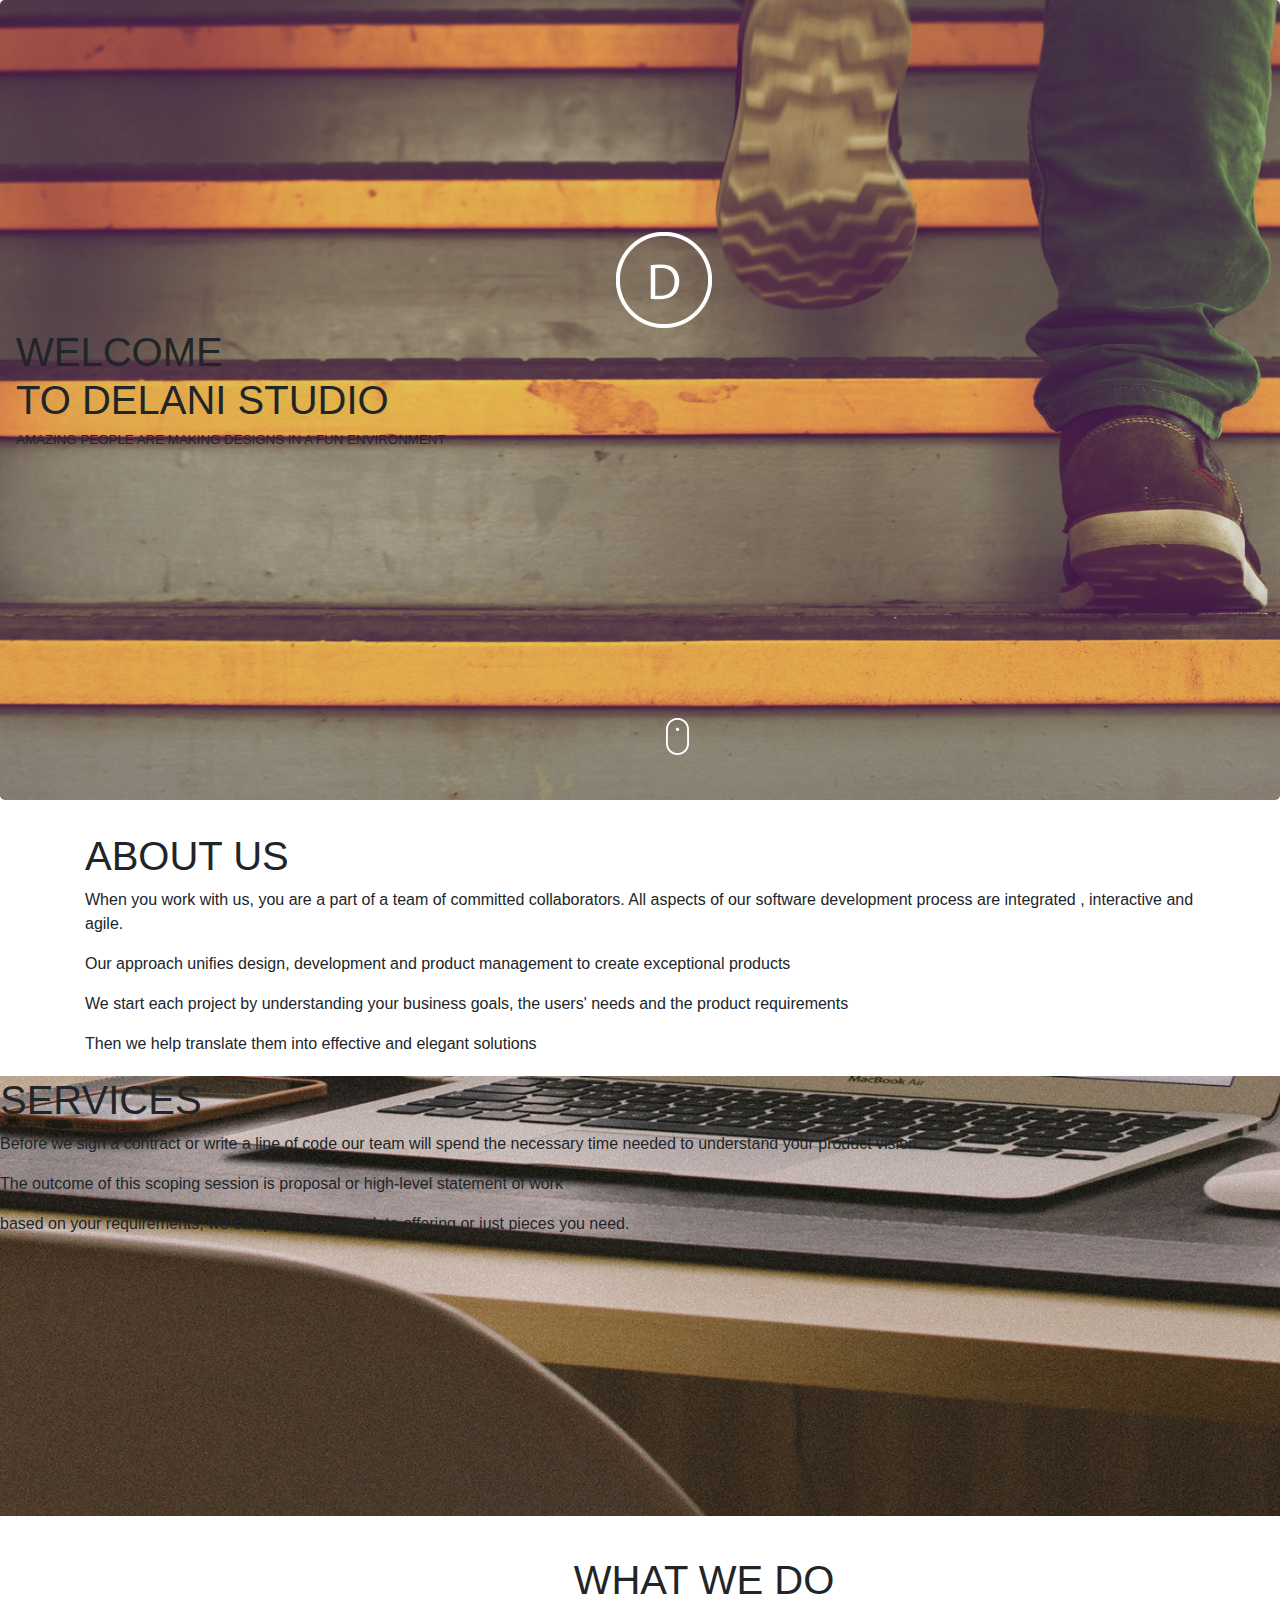
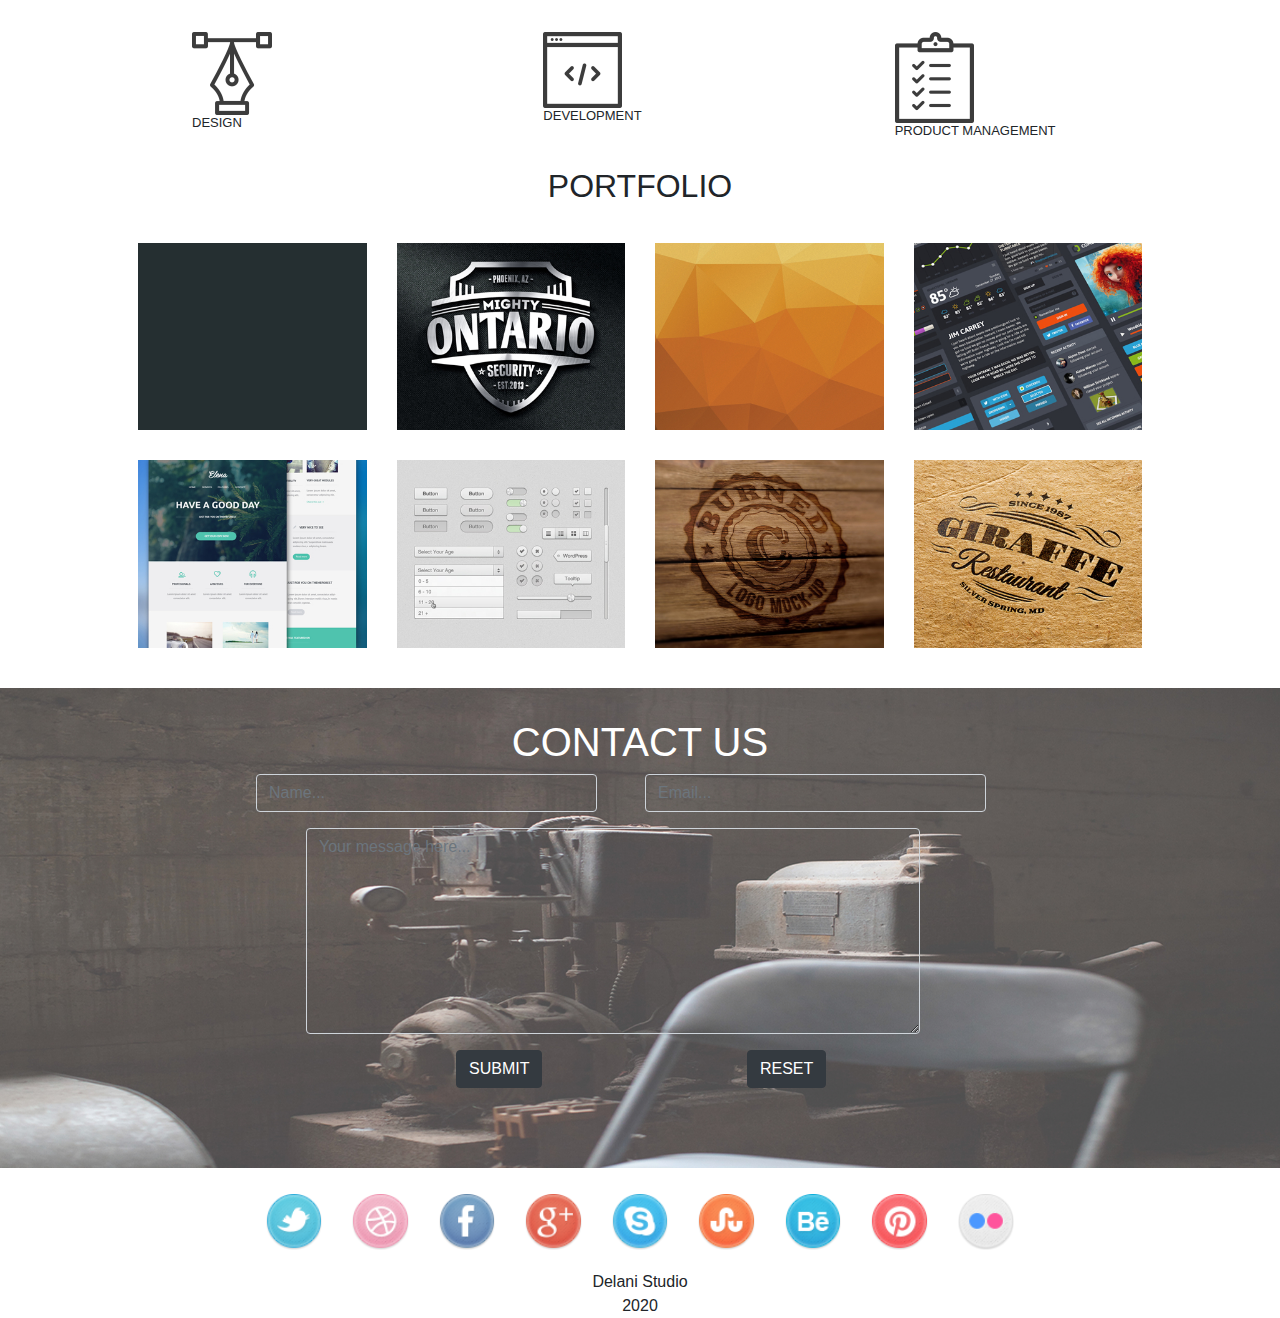
<file: index.html>
<!DOCTYPE html>
<html>
  <head>
    <link href="css/bootstrap.css" rel="stylesheet" type="text/css">
    <link href="css/styles.css" rel="stylesheet" type="text/css">
    <title>Welcome to Delani Studio</title>
    <script id="mcjs">!function(c,h,i,m,p){m=c.createElement(h),p=c.getElementsByTagName(h)[0],m.async=1,m.src=i,p.parentNode.insertBefore(m,p)}(document,"script","https://chimpstatic.com/mcjs-connected/js/users/15159811da3dda4695b48bcc5/91f4e4c4dd8e84ce3a0a77ccf.js");</script>
  </head>
  <body>
    <div class="jumbotron">
      <div id="logo">
        <img src="images/logo.png" alt="A photo of the Delani Studio logo">
      </div>
      <div id="header">
        <h1>WELCOME</br>TO DELANI STUDIO</h1>
      </div>
      <div id="header2">
        <h2 style="font-size: smaller">AMAZING PEOPLE ARE MAKING DESIGNS IN A FUN ENVIRONMENT</small></h2>
      </div>
      <div id="mouse">
        <img src="images/mouse_click.png" alt="A photo of a mouse">
      </div>
    </div>
    <div class="container">
      <div id="identity">
        <h1>ABOUT US</h1>
        <p>When you work with us, you are a part of a team of committed collaborators. All aspects of our software development process are integrated , interactive and agile.</p>
        <p>Our approach unifies design, development and product management to create exceptional products</p>
        <p>We start each project by understanding your business goals, the users' needs and the product requirements</p>
        <p>Then we help translate them into effective and elegant solutions</p>
      </div>
    </div>
    <div class="containerUn" id="services">
      <h1>SERVICES</h1>
      <p>Before we sign a contract or write a line of code our team will spend the necessary time needed to understand your product vision</p>
      <p>The outcome of this scoping session is proposal or high-level statement of work</p>
      <p>based on your requirements, we can provide a complete offering or just pieces you need.</p>
    </div>
    <div class="containerDeux">
      <h1 style="text-align: center;" class="do" >WHAT WE DO</h1>
      <div class="row">
        <div class="col-md-4">
          <div id="arrow-hidden">
            <span class="clickable"><img src="images/design_icon.png"></span>
            <h2 style="font-size: small;">DESIGN</h2>
          </div>
          <div id="arrow-showing">
            <span class="clickable"><h2><strong>DESIGN</strong></h2></span>
            <p>Our design practice offers a full range of services including brand strategy, interaction and visual design and user experience testing.</p> 
            <p>Throughout your project, our designers create and implement visual design and workflows, solicit user feedback and work with you to make sure what gets built is what is needed.</p>
          </div>
        </div>
        <div class="col-md-4">
          <div id="folder-hidden">
            <span class="clickableOne"><img src="images/dev_icon.png"></span>
            <h2 style="font-size: small;">DEVELOPMENT</h2>
          </div>
          <div id="folder-showing">
            <span class="clickableOne"><h2><strong>DEVELOPMENT</strong></h2>
            <p>All engineers are fluent in the latest enterprise, mobile and web development technologies.</p>
            <p>They collaborate with your team to write, and improve code on a daily basis, using proven practices such as test-driven development and pair programming.</p>
          </div>
        </div>
        <div class="col-md-4">
          <div id="clipboard-hidden">
            <span class="clickableTwo"><img src="images/product_icon.png"></span>
            <h2 style="font-size: small;">PRODUCT MANAGEMENT</h2>
          </div>
          <div id="clipboard-showing">
            <span class="clickableTwo"><h2><strong>PRODUCT MANAGEMENT</strong></h2></span>
            <p>Planning and development is iterative. Because we are constantly coding and testing, the products we build are always ready to go live.</p> 
            <p>This iterative process allows for changes as business requirements evolve</p>
          </div>
        </div>
      </div>
    </div>
    <div class=containerTrois>
      <h2 style="text-align: center;">PORTFOLIO</h2>
      <div class ="row">
        <div class="col-md-3">
          <img class="pft" src="images/portfolio/work4.jpg" alt="work4" id="work4">
          <p id="overlay">Black Studio</p>
        </div>
        <div class="col-md-3">
          <img class="pft" src="images/portfolio/work3.jpg" alt="work3" id="work3">
          <p id="overlayUn">Ontario Security</p>
        </div>
        <div class="col-md-3">
          <img class="pft" src="images/portfolio/work2.jpg" alt="work2" id="work2">
          <p id="overlayDeux">Yellow Studio</p>
        </div>
        <div class="col-md-3">
          <img class="pft" src="images/portfolio/work1.jpg" alt="work1" id="work1">
          <p id="overlayTrois">Graphic Burger</p>
        </div>
      </div>
      <div class="row">
        <div class="col-md-3">
          <img class="pft" src="images/portfolio/work5.jpg" alt="work5" id="work5">
          <p id="overlayQuatre">Elena Newsletter</p>
        </div>
        <div class="col-md-3">
          <img class="pft" src="images/portfolio/work6.jpg" alt="work6" id="work6">
          <p id="overlayCinq">Calculator</p>
        </div>
        <div class="col-md-3">
          <img class="pft" src="images/portfolio/work7.jpg" alt="work7" id="work7">
          <p id="overlaySix">Burned</p>
        </div>
        <div class="col-md-3">
          <img class="pft" src="images/portfolio/work8.jpg" alt="work8" id="work8">
          <p id="overlaySept">Giraffe Restaurant</p>
        </div>
      </div>
    </div>
    <div class="containerQuatre" id="intouch">
      <h1 class="contact">CONTACT US</h1>
      <div class="card">
        <form method="POST" onsubmit="event.preventDefault()">
          <div class = "form-row no-gutters">
            <div class="col-md-6">
              <div class="form-group">
                <input type="text" class="form-control" id="cname" name="cname" placeholder="Name..." required>
              </div>
            </div>
            <div class="col-md-6">
              <div class="form-group">
                <input type="text" class="form-control" id="snailmail" name="snailmail" placeholder="Email..." required>
              </div>
            </div>
          </div>
          <div class="form-row">
            <div class="col-sm-12">
              <div class="form-group">
                <textarea type="text" class="form-control" rows="8" id="writeit" placeholder="Your message here..."></textarea>
              </div>
            </div>
          </div>
          <div class="form-group">
            <button class="btn btn-dark">SUBMIT</button>
            <button class="btn btn-dark" type="reset">RESET</button>
        </form>
      </div>
    </div>
    <div class="containercinq">
      <div class="row">
        <div class="col-sm">
          <img class="pft" src="images/social_icons/twitter.png">
        </div>
        <div class="col-sm">
          <img class="pft" src="images/social_icons/dribble.png">
        </div>
        <div class="col-sm">
          <img class="pft" src="images/social_icons/facebook.png">
        </div>
        <div class="col-sm">
          <img class="pft" src="images/social_icons/g_plus.png">
        </div>
        <div class="col-sm">
          <img class="pft" src="images/social_icons/skype.png">
        </div>
        <div class="col-sm">
          <img class="pft" src="images/social_icons/stumble_upon.png">
        </div>
        <div class="col-sm">
          <img class="pft" src="images/social_icons/behance.png">
        </div>
        <div class="col-sm">
          <img class="pft" src="images/social_icons/pinterest.png">
        </div>
        <div class="col-sm">
          <img class="pft" src="images/social_icons/flickr.png">
        </div>
      </div>
    </div>
    <footer class="container">
      <p style="text-align: center;"> Delani Studio</br> 2020</p>
    </footer>
    <script src="https://code.jquery.com/jquery-3.4.1.js" integrity="sha256-WpOohJOqMqqyKL9FccASB9O0KwACQJpFTUBLTYOVvVU="  crossorigin="anonymous"></script>
    <script src="js/scriptds.js"></script>
    <script type="text/javascript" src="//downloads.mailchimp.com/js/signup-forms/popup/unique-methods/embed.js" data-dojo-config="usePlainJson: true, isDebug: false"></script><script type="text/javascript">window.dojoRequire(["mojo/signup-forms/Loader"], function(L) { L.start({"baseUrl":"mc.us4.list-manage.com","uuid":"15159811da3dda4695b48bcc5","lid":"3fe482eb6a","uniqueMethods":true}) })</script>
  </body>
</html>
</file>
<file: css/styles.css>
body{
  font-family: 'Raleway', ;
}
.jumbotron {
    padding: 2rem 1rem;
    margin-bottom: 2rem;
    background-image: url("../images/backgrounds/jbackground.jpg");
    background-size: cover;
    height: 800px;
    border-radius: 0.3rem;
}
#logo {
  margin-top: 200px;
  margin-left: 600px;
  width: auto;
}
#mouse {
  margin-top: 270px;
  margin-left: 650px;
  width: auto;
}
.containerUn {
  display: -ms-flexbox;
  -ms-flex-direction: column;
  flex-direction: column;
  width: 100%;
  word-wrap: break-word;
  background-image: url("../images/backgrounds/s_image.jpg");
  background-size: cover;
  height: 440px;
  margin-top: 20px;
  margin-bottom: 20px;
}
.containerDeux {
  width: 80%;
  justify-content: center;
  align-items: center;
  margin-right: 15%;
  margin-left: 15%;
  display: block;
  padding-bottom: 20px;
  column-gap: 100px;
}
.do {
  padding-bottom: 20px;
  padding-top: 20px;
}
.pft {
  width: 100%;
  margin-top: 30px;
}
#arrow-showing {
  display: none;
  text-align: center;
}
#folder-showing {
  display: none;
  text-align: center;
}
#clipboard-showing {
  display: none;
  text-align: center;
}
#overlay, #overlayUn, #overlayDeux, #overlayTrois, #overlayQuatre, #overlayCinq, #overlaySix, #overlaySept {
  display: none;
  position: absolute;
  background-color: rgba(255,255,255,0.5);
  width: 100%;
  height: 100%;
  text-align: center;
  top: 20px;
  bottom: 0;
  left: 0;
  right: 0;
  padding-top: 40%;
  font-family: 'Montserrat', ;
  font-weight: bold;
  font-size: x-large;
}
.containerTrois {
  width: 80%;
  justify-content: center;
  align-items: center;
  padding-right: 10px;
  padding-left: 10px;
  margin-right: auto;
  margin-left: auto;
  display: block;
}
.containerQuatre {
  background-image: url("../images/backgrounds/c_image.jpg");
  width: 100%;
  height: 480px;
  margin-top: 40px;
  margin-bottom: 20px;
  margin-left:auto;
  background-size: cover;
  background-position: center;
}
#intouch {
  align-items: center;
}
.contact {
  color: white;
  text-align: center;
  padding-top: 30px;
}
input[type="text"] {
  display: inline;
  background: transparent;
  align-items: center;
}
textarea[type="text"]{
  background: transparent;
  width: 80%;
  margin-left: 50px;
}
input::placeholder {
  color: white;
}
.form-control {
  display: block;
  width: 90%;
  height: calc(1.5em + 0.75rem + 2px);
  padding: 5 5px;
  font-size: 1rem;
  font-weight: 400;
  line-height: 1.5;
  color: #495057;
  background-clip: padding-box;
  border-radius: 0.25rem;
  transition: border-color 0.15s ease-in-out, box-shadow 0.15s ease-in-out;
}
.btn {
  margin-left: 200px;

}
.card {
  position: relative;
  display: -ms-flexbox;
  display: inline-block;
  -ms-flex-direction: column;
  flex-direction: column;
  min-width: 0;
  width: 60%;
  word-wrap: break-word;
  background-color:transparent;
  background-clip: border-box;
  border: none;
  border-radius: 0.25rem;
  margin-left: 20%;
  align-content: center;
}
.containercinq {
  width: 60%;
  justify-content: center;
  align-items: center;
  padding-right: 10px;
  padding-left: 10px;
  margin-right: auto;
  margin-left: auto;
  display: block;
  margin-bottom: 20px;
  margin-top: 60px;
}
</file>
